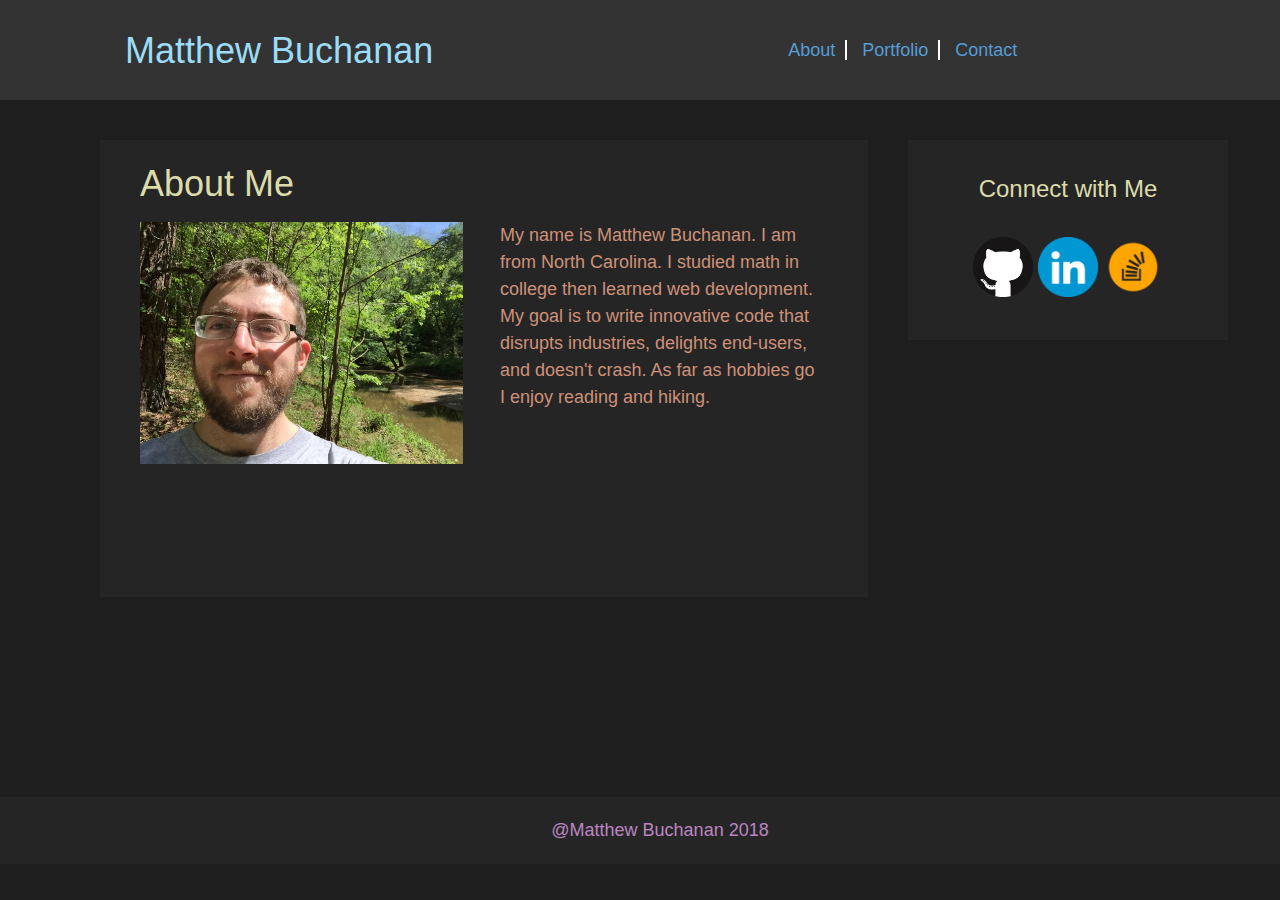
<file: index.html>
<!DOCTYPE html>
<html lang="en-us">
    <head>
        <meta charset="UTF-8">
        <meta name="viewport" content="width=device-width, initial-scale=1">
        <title>Portfolio-About</title>
        <link rel="stylesheet" href="assets/css/reset.css">
        <link rel="stylesheet" href="assets/css/style.css">
    </head>
    <body>
        <header>
            <h1>Matthew Buchanan</h1>
            <nav>
                <a href="index.html">About</a>
                <a href="portfolio.html">Portfolio</a>
                <a href="contact.html">Contact</a>
            </nav>
        </header>
        <section>
            <h2>About Me</h2>
            <img src="assets/images/IMG_0357.jpg" alt="Me at Umstead State Park" class="section-img">
            <p class="section-p">My name is Matthew Buchanan. I am from North Carolina. I studied math in college then learned web development. My goal is to write innovative code that disrupts industries, delights end-users, and doesn't crash. As far as hobbies go I enjoy reading and hiking.  
            </p>       
        </section>
        <aside>
            <h3>Connect with Me</h3>
            <nav>
                <a href="https://github.com/dolphinCommando" target="_blank"><img src="assets/images/github.png" alt="GitHub logo"></a>
                <a href="https://www.linkedin.com/in/matthew-buchanan-b272a2156/" target="_blank"><img src="assets/images/linkedin.png" alt="LinkedIn Page"></a>
                <a href="https://stackoverflow.com/users/9194055/matt-buchanan" target="_blank"><img src="assets/images/stackoverflow.png" alt="StackOverflow account"></a>
            </nav>
        </aside>
        <footer>@Matthew Buchanan 2018</footer>
    </body>
</html>
</file>
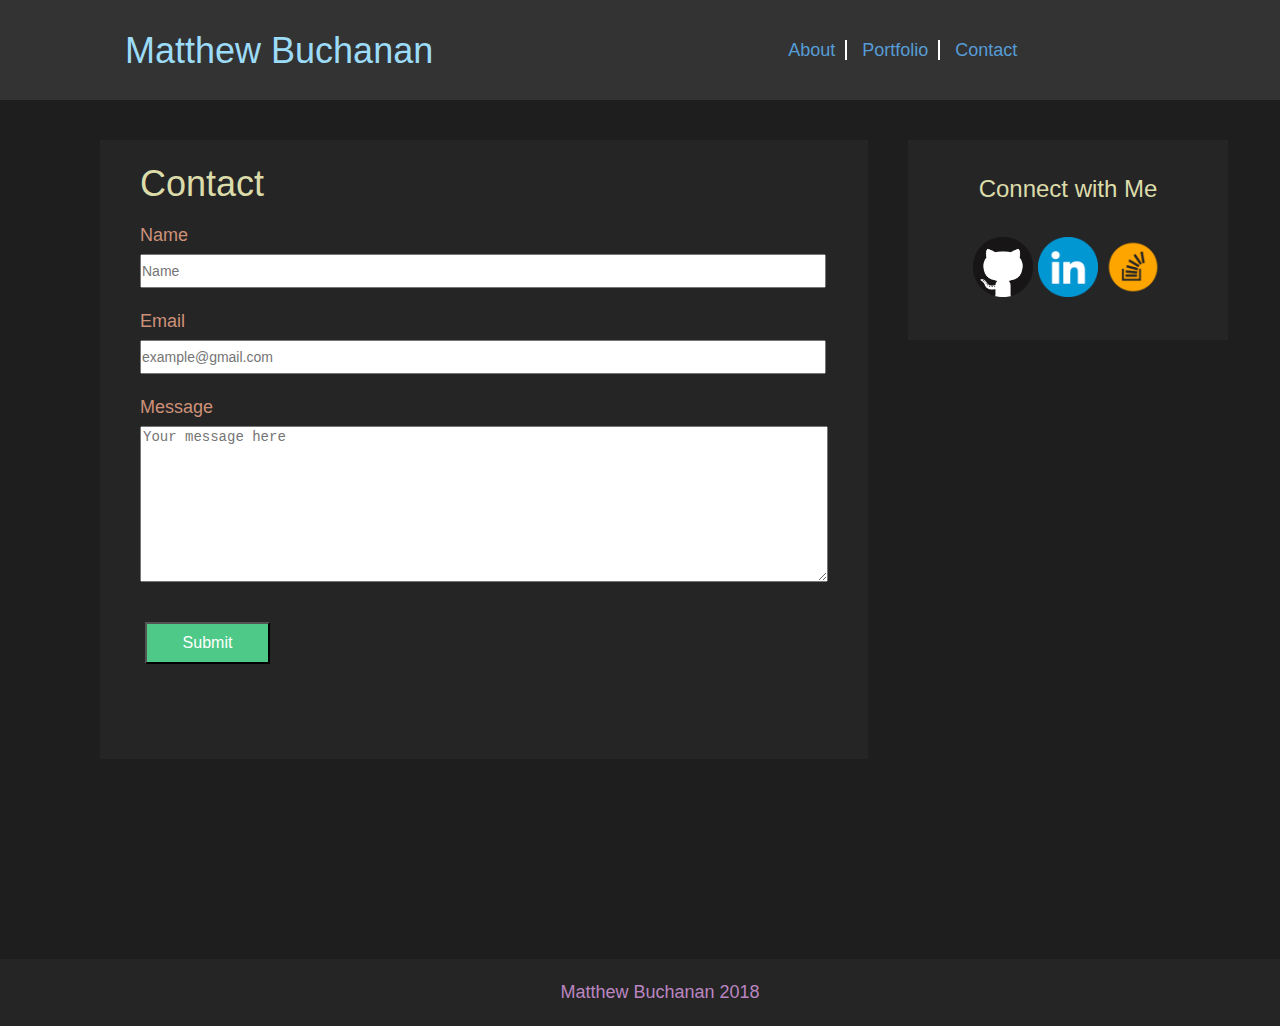
<file: contact.html>
<!DOCTYPE html>
<html lang="en-us">
    <head>
        <meta charset="UTF-8">
        <meta name="viewport" content="width=device-width, initial-scale=1">
        <title>Portfolio-Portfolio</title>
        <link rel="stylesheet" href="assets/css/reset.css">
        <link rel="stylesheet" href="assets/css/style.css">
    </head>
    <body>
        <header>
            <h1>Matthew Buchanan</h1>
            <nav>
                <a href="index.html">About</a>
                <a href="portfolio.html">Portfolio</a>
                <a href="contact.html">Contact</a>
            </nav>
        </header>
        <section>
            <h2>Contact</h2>
            <form id="userform" action="mailto:mwbuchan92@gmail.com" method="post" enctype="text/plain">
                <p class="form-p"> Name </p><input type="text" size="20" placeholder="Name">
                <p class="form-p"> Email </p><input type="email" placeholder="example@gmail.com">
                <p class="form-p"> Message </p><textarea form="userform" placeholder="Your message here"></textarea>
                <input type="submit" value="Submit">
            </form>
        </section>
        <aside>
                <h3>Connect with Me</h3>
                <nav>
                    <a href="https://github.com/dolphinCommando" target="_blank"><img src="assets/images/github.png" alt="GitHub logo"></a>
                    <a href="https://www.linkedin.com/in/matthew-buchanan-b272a2156/" target="_blank"><img src="assets/images/linkedin.png" alt="LinkedIn Page"></a>
                    <a href="https://stackoverflow.com/users/9194055/matt-buchanan" target="_blank"><img src="assets/images/stackoverflow.png" alt="StackOverflow account"></a>
                </nav>
            </aside>
            <footer>Matthew Buchanan 2018</footer>
        </body>
    </html>
</file>
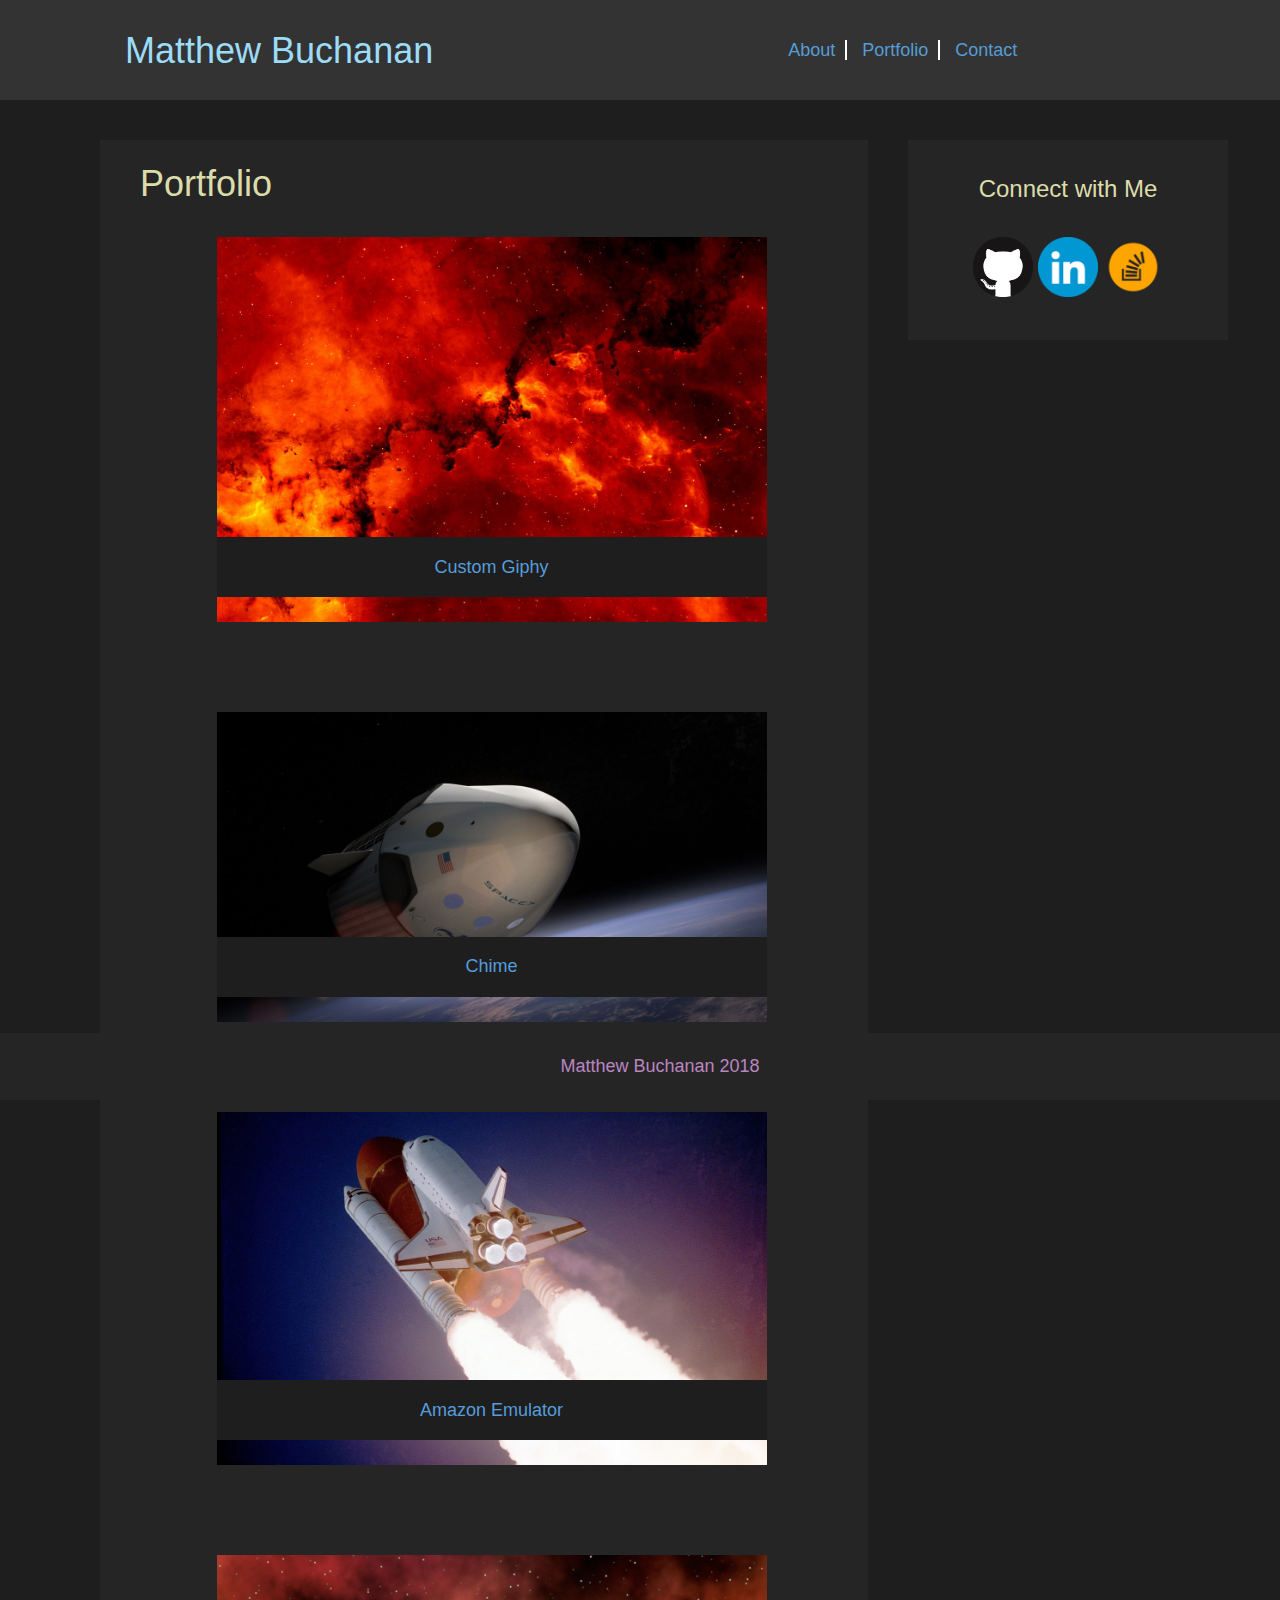
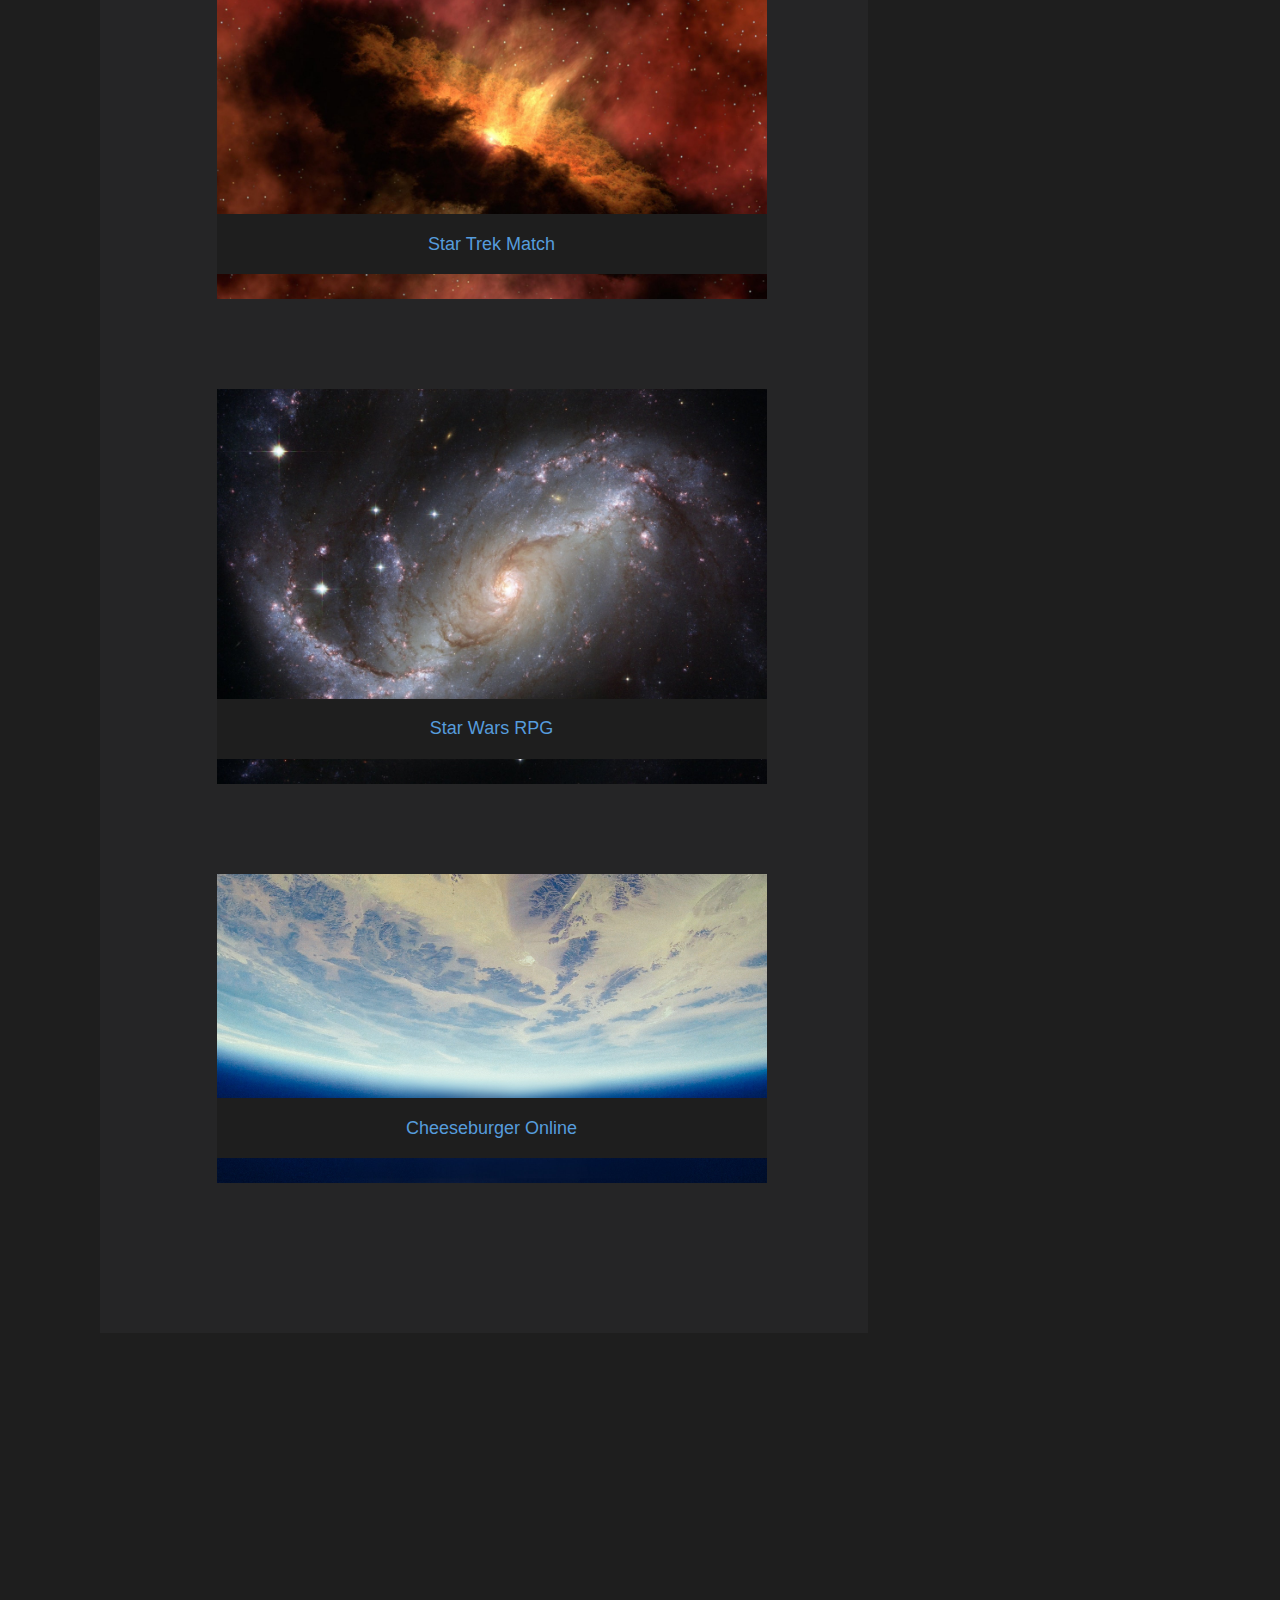
<file: portfolio.html>
<!DOCTYPE html>
<html lang="en-us">
    <head>
        <meta charset="UTF-8">
        <meta name="viewport" content="width=device-width, initial-scale=1">
        <title>Portfolio-Gallery</title>
        <link rel="stylesheet" href="assets/css/reset.css">
        <link rel="stylesheet" href="assets/css/style.css">
    </head>
    <body>
        <header>
            <h1>Matthew Buchanan</h1>
            <nav>
                <a href="index.html">About</a>
                <a href="portfolio.html">Portfolio</a>
                <a href="contact.html">Contact</a>
            </nav>
        </header>
        <section>
            <h2>Portfolio</h2> 
            <div class="flexbox">
                    <a href="https://dolphincommando.github.io/giphy-hw/" target="_blank"><img src="assets/images/redstars.jpeg" alt="Portfolio 1" class="portfolio-img"><p class="portfolio-p">Custom Giphy</p></a>
              
                    <a href="https://github.com/wucheeman/Chime" target="_blank"><img src="assets/images/spacex.jpg" alt="Portfolio 2" class="portfolio-img"><p class="portfolio-p">Chime</p></a>
                    
                    <a href="https://github.com/dolphinCommando/bamazon" target="_blank"><img src="assets/images/shuttle.jpg" alt="Portfolio 3" class="portfolio-img"><p class="portfolio-p">Amazon Emulator</p></a>
                    
                    <a href="https://serene-journey-73867.herokuapp.com/" target="_blank"><img src="assets/images/redgalaxy.jpeg" alt="Portfolio 4" class="portfolio-img"><p class="portfolio-p">Star Trek Match</p></a>
                  
                    <a href="https://dolphincommando.github.io/week-4-game/" target="_blank"><img src="assets/images/galaxy.jpg" alt="Portfolio 5" class="portfolio-img"><p class="portfolio-p">Star Wars RPG</p></a>

                    <a href="https://protected-cliffs-74770.herokuapp.com/" target="_blank"><img src="assets/images/earth.jpg" alt="Portfolio 6" class="portfolio-img"><p class="portfolio-p">Cheeseburger Online</p></a>
            </div>
        </section>
        <aside>
            <h3>Connect with Me</h3>
            <nav>
                <a href="https://github.com/dolphinCommando" target="_blank"><img src="assets/images/github.png" alt="GitHub logo"></a>
                <a href="https://www.linkedin.com/in/matthew-buchanan-b272a2156/" target="_blank"><img src="assets/images/linkedin.png" alt="LinkedIn Page"></a>
                <a href="https://stackoverflow.com/users/9194055/matt-buchanan" target="_blank"><img src="assets/images/stackoverflow.png" alt="StackOverflow account"></a>
            </nav>
        </aside>
        <footer>Matthew Buchanan 2018</footer>
    </body>
</html>
</file>
<file: assets/css/style.css>
body {
    font-family: 'Arial', 'Helvetica Neue', 'Helvetica', 'sans-serif';
    color: #CE9178;
    font-size: 18px;
    font-weight: 200;
    line-height: 1.5em;
    background-color: #1E1E1E;   
}


section, aside {
    background-color: #252526;
}
/*
h1, h2, h3 {
    font-family: 'Georgia', 'Times', 'Times New Roman', 'serif';
}
*/
a {
    text-decoration: none;
}

section, aside {
    margin-top: 40px;
    margin-bottom: 200px;
    /*
    border-color: #dddddd;
    border-style: solid;
    border-width: 1px;
    */
}


section {
    width: 650px;
    float: left;
    width: 60%;
    box-sizing: border-box;
    margin-left: 100px;
    padding: 25px 25px 75px 25px;
}


aside {
    width: 270px;
    width: 25%;
    height: 200px;
    float: left;
    box-sizing: border-box;
    text-align: center;
    padding: 30px 0px 30px 0px;
    margin-left: 40px;
}

aside img {
    width: 60px; 
    height: 60px;
    margin: 10px 0px 10px 0px;
}
header {
    background-color: #333333; 
}
h1 {
    color: #9CDCF8;
}
.flexbox p {
    background-color: #333333;
    color: #569CDC;
}
/*
header, h2, h3 {
    border-style: solid;
    border-color: #cccccc;
}
*/
header {
    border-width: 0px 0px 2px 0px;
    width: 100%;
    height: 100px;
    display: flex;
    flex-wrap: wrap;
    flex-direction: row;
    align-items: center;
    
}

a[href="index.html"], a[href="portfolio.html"] {
    border-style: solid;
    border-color: #ffffff;
    border-width: 0px 2px 0px 0px;
}


h1 {
    margin-left: 100px;
    margin-right: 25%;
    font-size: 36px;
    height: 100%;
    padding: 25px;
    box-sizing: border-box;
    display: flex;
    align-items: center;
}

header a {
    /*background-color: #ffffff;*/
    text-decoration: none; 
    color: #569CD6;
    padding: 0px 10px 0px 10px;
}

header a:focus {
    color: #4EC9B0;
}

h2, h3 {
    border-width: 0px 0px 2px 0px;
    margin: 5px 15px 10px 15px;
    padding-bottom: 15px;
    color: #DCDCAA;
}

h2 {
    font-size: 36px;
}

h3 {
    font-size: 24px;
}


.section-p {
    float: right;
    width: 45%;
    margin-right: 20px;
    margin-left: 10px;
}

section img {
    width: 45%;
    max-width: 500px;
    margin-left: 15px;
    padding-bottom: 50px;
}

.flexbox {
    display: flex;
    flex-wrap: wrap;
    flex-direction: row;
    justify-content: center;
}


.portfolio-img {
    padding: 15px;
    max-width: 550px;
    width: 550px;
    display: flex;
    flex-wrap: nowrap;
}
.flexbox p {
    background-color: #1E1E1E;
}
.portfolio-p {
    width: 550px;
    height: 30px;
    padding: 15px 0px 15px 0px;
    display: flex;
    align-items: center;
    justify-content: center;
    position: relative;
    bottom: 100px;
    left: 30px;
    
}

form {
    display: flex;
    justify-content: flex-start;
    flex-direction: column;

}
form input {
    width: 95%;
    padding: 7px 0px 7px 0px;
    font-size: 14px;
    margin: 5px 15px 20px 15px;
}

form p {
    margin-left: 15px;
    margin-bottom: 0px;
    text-align: left;
}

textarea {
    width: 95%;
    /*padding-right: 100%;*/
    font-size: 14px;
    height: 150px;
    margin: 5px 15px 35px 15px;
}

input[type=submit] {
    color: #ffffff;
    background-color: #4EC987;
    font-size: 16px;
    padding: 10px 30px 10px 30px;
    width: 125px;
    margin-left: 20px;
    cursor: pointer; 
    display: block;
    clear: both;
}

footer {
    background-color: #252526;
    clear: both;
    text-align: center;
    padding: 20px;
    color: #BB86C0;
    width: 100%;
    position: sticky;
    bottom: -200px;

}

@media screen and (max-width: 980px) {
    section {
        float: none;
        width: 90%;
        margin-bottom: 25px;
        margin-left: auto;
        margin-right: auto;
    }

    aside {
        float: none;
        width: 90%;
        margin: 25px auto 60px auto;
        text-align: left;
        padding-left: 30px;
    }
    /*
    .section-p {
        margin-left: 3%;
        width: 55%;
    }

    section img {
        width: 30%;
        margin-left: 3%;
    }
    */
    
    h1 {
        margin-left: 5%;
        margin-right: 15%;
    }
    
    .flexbox {
        justify-content: center;
    }

    .flexbox img {
        width: 300px;
        margin-left: 0px;
    }

    .flexbox p {
        width: 300px;
        left: 15px;
        margin-left: 0px;

    }

    form p {
       margin-left: 15px;

    }


    
}

@media screen and (max-width: 768px) {
    header {
        height: auto;
    }
    header nav {
        width: 100%;
        padding: 10px 0px 10px 0px;
        display: flex;
        justify-content: center;
    }

    header a {
        width: 100%;
        display: flex;
        justify-content: center;
    }
    
    h1 {
        width: 100%;
        margin-left: 0px;
        margin-right: 0px;
        justify-content: center;
    }

    section {
        margin: 30px auto 0px auto;

    }

    section img {
        float: none;
        width: 80%;
        max-width: 350px;
        padding: 15px;
        margin: 0 auto;
        display: flex;
        justify-content: center;
    }
    .section-p {
        float: none;
        padding: 10px 10px 30px 10px;
        margin: 0 auto;
        width: 85%;
        display: flex;
        justify-content: center;
    }

    .flexbox img {
        width: 460px;
        max-width: 460px;
        margin: 0 auto;
    }
    .flexbox p {
        width: 460px;
        left: 15px;
        
    }
    
    

}

@media screen and (max-width: 640px) {
    header {
        position: static;
    }

    .section-p {
        display: block;
        clear: both;
    }

}

@media screen and (max-width: 550px) {
    .flexbox img {
        width: 275px;
        margin: 0 auto;
    }
    .flexbox p {
        width: 275px;
        left: 15px;
        
    }


}
</file>
